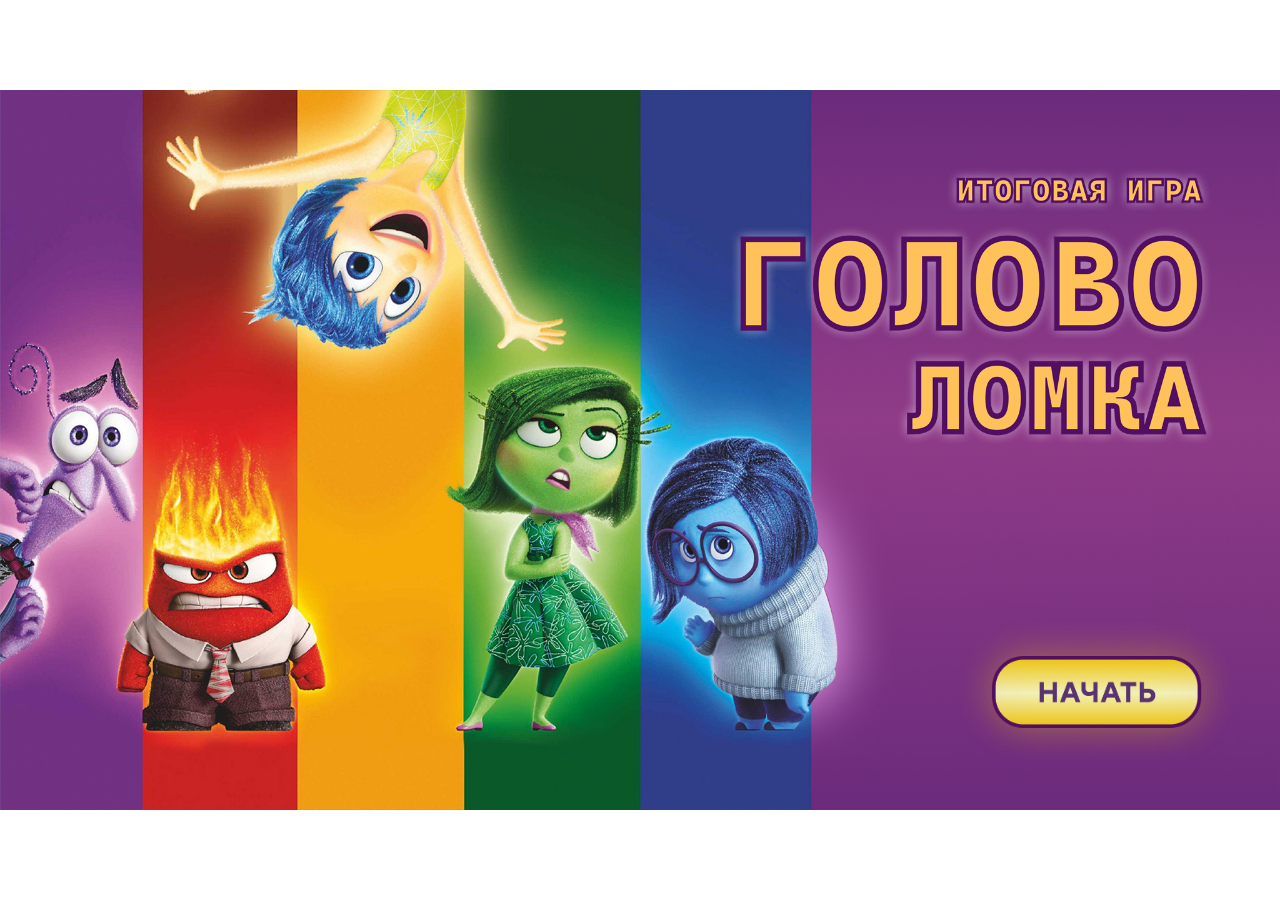
<file: index.html>
﻿<!doctype html>
<html lang="ru-RU">
<head>
  <meta charset="utf-8">
  <!-- Created using Storyline 360 - http://www.articulate.com  -->
  <!-- version: 3.71.29339.0 -->
  <title>&#1048;&#1075;&#1088;&#1072; &#1076;&#1083;&#1103; &#1052;&#1072;&#1096;&#1080; &#1058;&#1072;&#1088;&#1086;&#1074;&#1080;&#1082; (&#1074; &#1089;&#1090;&#1080;&#1083;&#1077; &#1043;&#1086;&#1083;&#1086;&#1074;&#1086;&#1083;&#1086;&#1084;&#1082;&#1080;) &#1073;&#1101;&#1082;&#1072;&#1087;</title>
  <meta http-equiv="x-ua-compatible" content="IE=edge"/>
  <meta name="viewport" content="width=device-width,initial-scale=1,user-scalable=no,shrink-to-fit=no,minimal-ui"/>
  <meta name="apple-mobile-web-app-capable" content="yes"/>
  <style>
    html, body { height: 100%; padding: 0; margin: 0 }
    #app { height: 100%; width: 100%; }
  </style>

  <script>
    window.DS = {};
    window.globals = {
      DATA_PATH_BASE: '',
      HAS_FRAME: true,
      HAS_SLIDE: true,

      lmsPresent: false,
      tinCanPresent: false,
      cmi5Present: false,
      aoSupport: false,
      scale: 'noscale',
      captureRc: false,
      browserSize: 'fullscreen',
      bgColor: '#FFFFFF',
      features: 'AccessibleVideo,ConnectionMessages,FullScreenToggle,InsertSvgPicture,LayerPresentAsDialog,MultipleQuizTracking,UpdatedScrollingPanels,UpdatedThemeEditor',
      themeName: 'unified',
      preloaderColor: '#8C8C8C',
      suppressAnalytics: false,
      productChannel: 'stable',
      publishSource: 'storyline',
      aid: 'aid|debe4097-2188-4d95-919b-9969b2a6125f',
      cid: '91b643f8-5468-4bf0-a7ec-b2f2793ed5a5',
      playerVersion: '3.71.29339.0',
      publishTimestamp: '2024-03-15T12:49:50.7072444Z',
      maxIosVideoElements: 10,
      connectionSettings: { message: '%D0%92%D1%8B%20%D0%BD%D0%B5%20%D0%B2%20%D1%81%D0%B5%D1%82%D0%B8.%20%D0%9F%D1%8B%D1%82%D0%B0%D0%B5%D0%BC%D1%81%D1%8F%20%D0%B2%D0%BE%D1%81%D1%81%D1%82%D0%B0%D0%BD%D0%BE%D0%B2%D0%B8%D1%82%D1%8C%20%D1%81%D0%B2%D1%8F%D0%B7%D1%8C...', useDarkTheme: true },

      
      parseParams: function(qs) {
        if (window.globals.parsedParams != null) {
          return window.globals.parsedParams;
        }
        qs = (qs || window.location.search.substr(1)).split('+').join(' ');
        var params = {},
            tokens,
            re = /[?&]?([^=]+)=([^&]*)/g;

        while (tokens = re.exec(qs)) {
          params[decodeURIComponent(tokens[1]).trim()] =
            decodeURIComponent(tokens[2]).trim();
        }
        window.globals.parsedParams = params;
        return params;
      }

    };
  </script>
  <script>
    var isIe11 = ('ActiveXObject' in window || window.MSBlobBuilder != null)
      && window.msCrypto != null && !window.ActiveXObject;
    if (isIe11) {
      window.globals.unsupportedBrowser = true;
      document.write(atob('[base64]'));
    }
  </script>
  
  <script>window.THREE = { };</script>
  
</head>
<body style="background: #FFFFFF" class="cs-HTML theme-unified">
  <!-- 360 -->
  <script>!function(e){var i=/iPhone/i,o=/iPod/i,n=/iPad/i,t=/(?=.*\bAndroid\b)(?=.*\bMobile\b)/i,d=/Android/i,s=/(?=.*\bAndroid\b)(?=.*\bSD4930UR\b)/i,b=/(?=.*\bAndroid\b)(?=.*\b(?:KFOT|KFTT|KFJWI|KFJWA|KFSOWI|KFTHWI|KFTHWA|KFAPWI|KFAPWA|KFARWI|KFASWI|KFSAWI|KFSAWA)\b)/i,r=/IEMobile/i,h=/(?=.*\bWindows\b)(?=.*\bARM\b)/i,a=/BlackBerry/i,l=/BB10/i,p=/Opera Mini/i,f=/(CriOS|Chrome)(?=.*\bMobile\b)/i,u=/(?=.*\bFirefox\b)(?=.*\bMobile\b)/i,c=new RegExp("(?:Nexus 7|BNTV250|Kindle Fire|Silk|GT-P1000)","i"),w=function(e,i){return e.test(i)},A=function(e){var A=e||navigator.userAgent,v=A.split("[FBAN");if(void 0!==v[1]&&(A=v[0]),this.apple={phone:w(i,A),ipod:w(o,A),tablet:!w(i,A)&&w(n,A),device:w(i,A)||w(o,A)||w(n,A)},this.amazon={phone:w(s,A),tablet:!w(s,A)&&w(b,A),device:w(s,A)||w(b,A)},this.android={phone:w(s,A)||w(t,A),tablet:!w(s,A)&&!w(t,A)&&(w(b,A)||w(d,A)),device:w(s,A)||w(b,A)||w(t,A)||w(d,A)},this.windows={phone:w(r,A),tablet:w(h,A),device:w(r,A)||w(h,A)},this.other={blackberry:w(a,A),blackberry10:w(l,A),opera:w(p,A),firefox:w(u,A),chrome:w(f,A),device:w(a,A)||w(l,A)||w(p,A)||w(u,A)||w(f,A)},this.seven_inch=w(c,A),this.any=this.apple.device||this.android.device||this.windows.device||this.other.device||this.seven_inch,this.phone=this.apple.phone||this.android.phone||this.windows.phone,this.tablet=this.apple.tablet||this.android.tablet||this.windows.tablet,"undefined"==typeof window)return this},v=function(){var e=new A;return e.Class=A,e};"undefined"!=typeof module&&module.exports&&"undefined"==typeof window?module.exports=A:"undefined"!=typeof module&&module.exports&&"undefined"!=typeof window?module.exports=v():"function"==typeof define&&define.amd?define("isMobile",[],e.isMobile=v()):e.isMobile=v()}(this);
    window.isMobile.apple.tablet = window.isMobile.apple.tablet ||
      (navigator.platform === 'MacIntel' && navigator.maxTouchPoints > 1);
    window.isMobile.apple.device = window.isMobile.apple.device || window.isMobile.apple.tablet;
    window.isMobile.tablet = window.isMobile.tablet || window.isMobile.apple.tablet;
    window.isMobile.any = window.isMobile.any || window.isMobile.apple.tablet;
  </script>

  <div id="focus-sink" tabindex="-1"></div>

  <div id="preso"></div>
  <script>
    (function() {

      var classTypes = [ 'desktop', 'mobile', 'phone', 'tablet' ];

      var addDeviceClasses = function(prefix, testObj) {
        var curr, i;
        for (i = 0; i < classTypes.length; i++) {
          curr = classTypes[i];
          if (testObj[curr]) {
            document.body.classList.add(prefix + curr);
          }
        }
      };

      var params = window.globals.parseParams(),
          isDevicePreview = params.devicepreview === '1',
          isPhoneOverride = params.deviceType === 'phone' || (isDevicePreview && params.phone == '1'),
          isTabletOverride = (params.deviceType === 'tablet' || isDevicePreview) && !isPhoneOverride,
          isMobileOverride = isPhoneOverride || isTabletOverride;

      var deviceView = {
        desktop: !window.isMobile.any && !isMobileOverride,
        mobile: window.isMobile.any || isMobileOverride,
        phone: isPhoneOverride || (window.isMobile.phone && !isTabletOverride),
        tablet: isTabletOverride || window.isMobile.tablet
      };

      window.globals.deviceView = deviceView;
      window.isMobile.desktop = !window.isMobile.any;
      window.isMobile.mobile = window.isMobile.any;

      addDeviceClasses('view-', deviceView);

    })();
  </script>
  
  <script src='story_content/user.js' type=text/javascript></script>
  <div class="slide-loader"></div>

  <script>
    var doc = document, loader = doc.body.querySelector('.slide-loader'); [ 1, 2, 3 ].forEach(function(n) { var d = doc.createElement('div'); d.style.backgroundColor = window.globals.preloaderColor; d.classList.add('mobile-loader-dot'); d.classList.add('dot' + n); loader.appendChild(d); });
  </script>

  <div class="mobile-load-title-overlay" style="display: none">
    <div class="mobile-load-title">&#1048;&#1075;&#1088;&#1072; &#1076;&#1083;&#1103; &#1052;&#1072;&#1096;&#1080; &#1058;&#1072;&#1088;&#1086;&#1074;&#1080;&#1082; (&#1074; &#1089;&#1090;&#1080;&#1083;&#1077; &#1043;&#1086;&#1083;&#1086;&#1074;&#1086;&#1083;&#1086;&#1084;&#1082;&#1080;) &#1073;&#1101;&#1082;&#1072;&#1087;</div>
  </div>

  <div class="mobile-chrome-warning"></div>

  
<style>
  .warn-connection-dialog {
    display: none;
    background: transparent;
    pointer-events: none;
    position: fixed;
    left: 0;
    top: 0;
    width: 100%;
    height: 100%;
    z-index: 999;
  }

  .warn-connection-content {
    border-radius: 4px;
    background: white;
    border: 1px solid #E7E7E7;
    color: #333333;
    box-shadow: 0 2px 4px rgba(0, 0, 0, 0.25);
    transition: all 150ms ease-out;
    position: absolute;
    white-space: nowrap;
  }

  .view-phone.is-landscape .warn-connection-content {
    left: 23px;
    bottom: 23px;
  }

  .view-tablet.is-landscape .warn-connection-content {
    left: 50%;
    top: 20px;
    transform: translateX(-50%);
  }

  .is-portrait .warn-connection-content {
    transform: translate(-50%, calc(-100% - 15px));
  }

  .warn-connection-content p {
    display: inline-block;
    margin: 0 8px 0 0;
    line-height: 33px;
    font-size: 11px;
  }

  .warn-connection-content svg {
    position: relative;
    vertical-align: middle;
    margin: 0 2px 2px 8px;
  }

  .view-desktop .warn-connection-content {
    left: 1.5em;
    bottom: 1.5em;
  }

  .view-desktop .warn-connection-content p {
    font-size: 1.1em;
  }

  .is-offline .warn-connection-dialog {
    display: block;
  }

  .is-offline .cs-panel * {
    pointer-events: none !important;
  }

  .is-offline .cs-panel {
    pointer-events: all !important;
  }

  .is-offline #nav-controls * {
    pointer-events: none !important;
  }

  .is-offline #nav-controls {
    pointer-events: all !important;
  }
</style>

<div class="warn-connection-dialog">
  <div class="warn-connection-content">
    <svg width="17" height="15" viewBox="0 0 17 15" xmlns="http://www.w3.org/2000/svg">
      <path fill="#8F0000" stroke="white" d="M16.07,12.98 L15.88,12.23 L9.51,1.21 C8.97,0.26,7.6,0.26,7.06,1.21 L0.69,12.23 C0.15,13.16,0.81,14.36,1.91,14.36 H14.65 C15.47,14.36,16.05,13.7,16.07,12.98 Z"/>
      <path fill="white" stroke="white" d="M8.58,5.5 C8.35,5.28,8.5,5.35,8.21,5.32 C8.09,5.35,7.97,5.49,7.96,5.67 C7.97,5.79,7.98,5.92,7.98,6.04 L7.98,6.04 C7.99,6.17,8,6.31,8.01,6.43 L8.01,6.44 C8.03,6.92,8.06,7.41,8.09,7.9 L8.09,7.9 C8.12,8.39,8.14,8.88,8.17,9.37 C8.17,9.39,8.18,9.42,8.2,9.44 C8.23,9.46,8.25,9.47,8.28,9.47 C8.31,9.47,8.34,9.46,8.35,9.44 C8.37,9.43,8.38,9.4,8.39,9.35 L8.39,9.34 C8.39,9.24,8.4,9.15,8.4,9.05 L8.4,9.05 C8.41,8.96,8.41,8.86,8.42,8.75 C8.43,8.44,8.45,8.12,8.47,7.81 L8.47,7.81 C8.49,7.49,8.51,7.18,8.53,6.87 C8.55,6.46,8.56,6.05,8.59,5.64 L8.6,5.62 C8.6,5.57,8.59,5.53,8.58,5.5 L8.21,5.32 Z"/>
      <circle fill="white" stroke="white" cx="8.3" cy="11.35" r="0.3"/>
    </svg>
    <p>You are offline. Trying to reconnect...</p>
  </div>
</div>

<script>
  (function() {
    window.DS.connection = {
      warningShown: false,
      assets: {},
      loadingAssetGroup: false,
      retryDelay: 500
    };

    // @TODO this is POC code and can be cleaned up a bit more if we move forward
    // with the feature



    // The `window.globals.features` variable must be set in `webpack.dev.config` when testing locally - it is not enough
    // to have it in the data - but it must be set there as well.
    var useConnectionMessages = window.AbortController != null &&
      window.location.protocol != 'file:' &&
      window.globals.features.indexOf('ConnectionMessages') != -1;

    window.DS.connection.useConnectionMessages = useConnectionMessages

    var assetCount = 0;
    var checkLoadedId;
    var connectionSettings = window.globals.connectionSettings;

    if (useConnectionMessages && connectionSettings != null) {
      var contentEl = document.querySelector('.warn-connection-content');
      var messageEl = contentEl.querySelector('p')

      if (connectionSettings.useDarkTheme) {
        contentEl.style.borderColor = '#BABBBA';
        contentEl.style.backgroundColor = '#282828';
        contentEl.style.color = '#FFFFFF';
      }

      if (connectionSettings.message != null) {
        messageEl.textContent = window.decodeURIComponent(connectionSettings.message);
      }
    }

    function checkAssetsReady() {
      for (var i in DS.connection.assets) {
        if (!DS.connection.assets[i].success) {
          return false;
        }
      }
      return true;
    }

    function stopAssetGroup() {
      if (!useConnectionMessages) { return; }

      assetCount = 0;

      DS.connection.oldAssetGroup = DS.connection.assets;
      DS.connection.assets = {};
      DS.connection.loadingAssetGroup = false;
      clearInterval(checkLoadedId);
    }

    function startAssetGroup() {
      if (!useConnectionMessages) { return; }
      var ticks = 0;
      clearInterval(checkLoadedId);
      checkLoadedId = setInterval(function() {
        var loaded = 0;
        if (assetCount === 0 && loaded === 0) {
          clearInterval(checkLoadedId);
          return;
        }

        for (var i in DS.connection.assets) {
          if (DS.connection.assets[i].success) {
            loaded++;
          }
        }

        if (assetCount === loaded && checkAssetsReady()) {
          for (var i in DS.connection.assets) {
            if (DS.connection.assets[i].action) {
              DS.connection.assets[i].action();
            }
          }
          hideWarning();
          stopAssetGroup();
        }
      }, 100)
    }

    function requiredAsset(url, action, retry, type) {
      if (!useConnectionMessages) { return; }
      if (DS.connection.assets[url]) { return; }

      DS.connection.assets[url] = {
        success: false, action: action, retry: retry, type: type
      };
      assetCount = Object.keys(DS.connection.assets).length;
      if (!DS.connection.loadingAssetGroup) {
        startAssetGroup();
      }
      DS.connection.loadingAssetGroup = true;
    }

    function assetLoaded(url) {
      if (!useConnectionMessages) { return; }
      if (DS.connection.assets[url]) {
        DS.connection.assets[url].success = true;
      }
    }

    function assetFailed(url) {
      if (!useConnectionMessages) { return; }
      if (!DS.connection.assets[url]) {
        if (/\.js$/.test(url)) {
          setTimeout(function() {
            if (DS.connection.lastSlideLoaded != null) {
              DS.connection.lastSlideLoaded();
            }
          }, DS.connection.retryDelay);
        }
        return;
      }
      if (!DS.connection.warningShown) { showWarning(); }
      if (DS.connection.assets[url].retry) {
        setTimeout(function() {
          if (!DS.connection.assets[url].success) {
            DS.connection.assets[url].retry()
          }
        }, DS.connection.retryDelay);
      }
    }

    function hideWarning() {
      document.body.classList.remove('is-offline');
      DS.connection.warningShown = false;
    }
    DS.connection.hideWarning = hideWarning

    function showWarning(btn) {
      document.body.classList.add('is-offline')
      DS.connection.warningShown = true;
      updateWarningPosition();
    }

    function updateWarningPosition() {
      if (!DS.connection.warningShown) {
        return;
      }

      var isPortrait = document.body.classList.contains('is-portrait');
      var warningEl = document.querySelector('.warn-connection-content');

      if (isPortrait) {
        var slide = document.querySelector('.primary-slide');
        var slideRect = slide.getBoundingClientRect();

        warningEl.style.top = `${slideRect.top}px`
        warningEl.style.left = `${slideRect.left + slideRect.width / 2}px`
      } else {
        warningEl.style.top = null;
        warningEl.style.left = null;
      }

      window.requestAnimationFrame(updateWarningPosition);
    }

    // these will all be noops if the feature flag isn't set in
    // the data and `window.globals.features`
    DS.connection.requiredAsset = requiredAsset;
    DS.connection.assetLoaded = assetLoaded;
    DS.connection.assetFailed = assetFailed;
    DS.connection.stopAssetGroup = stopAssetGroup;
    DS.connection.startAssetGroup = startAssetGroup;
  })();
</script>


  <script>
    
    if (window.autoSpider && window.vInterfaceObject) {
      document.querySelector('.mobile-load-title-overlay').style.display = 'none';
    }
  </script>

  

  <link rel="stylesheet" href="html5/data/css/output.min.css" data-noprefix/>
</body>
<script src="html5/lib/scripts/bootstrapper.min.js"></script>
</html>
</file>
